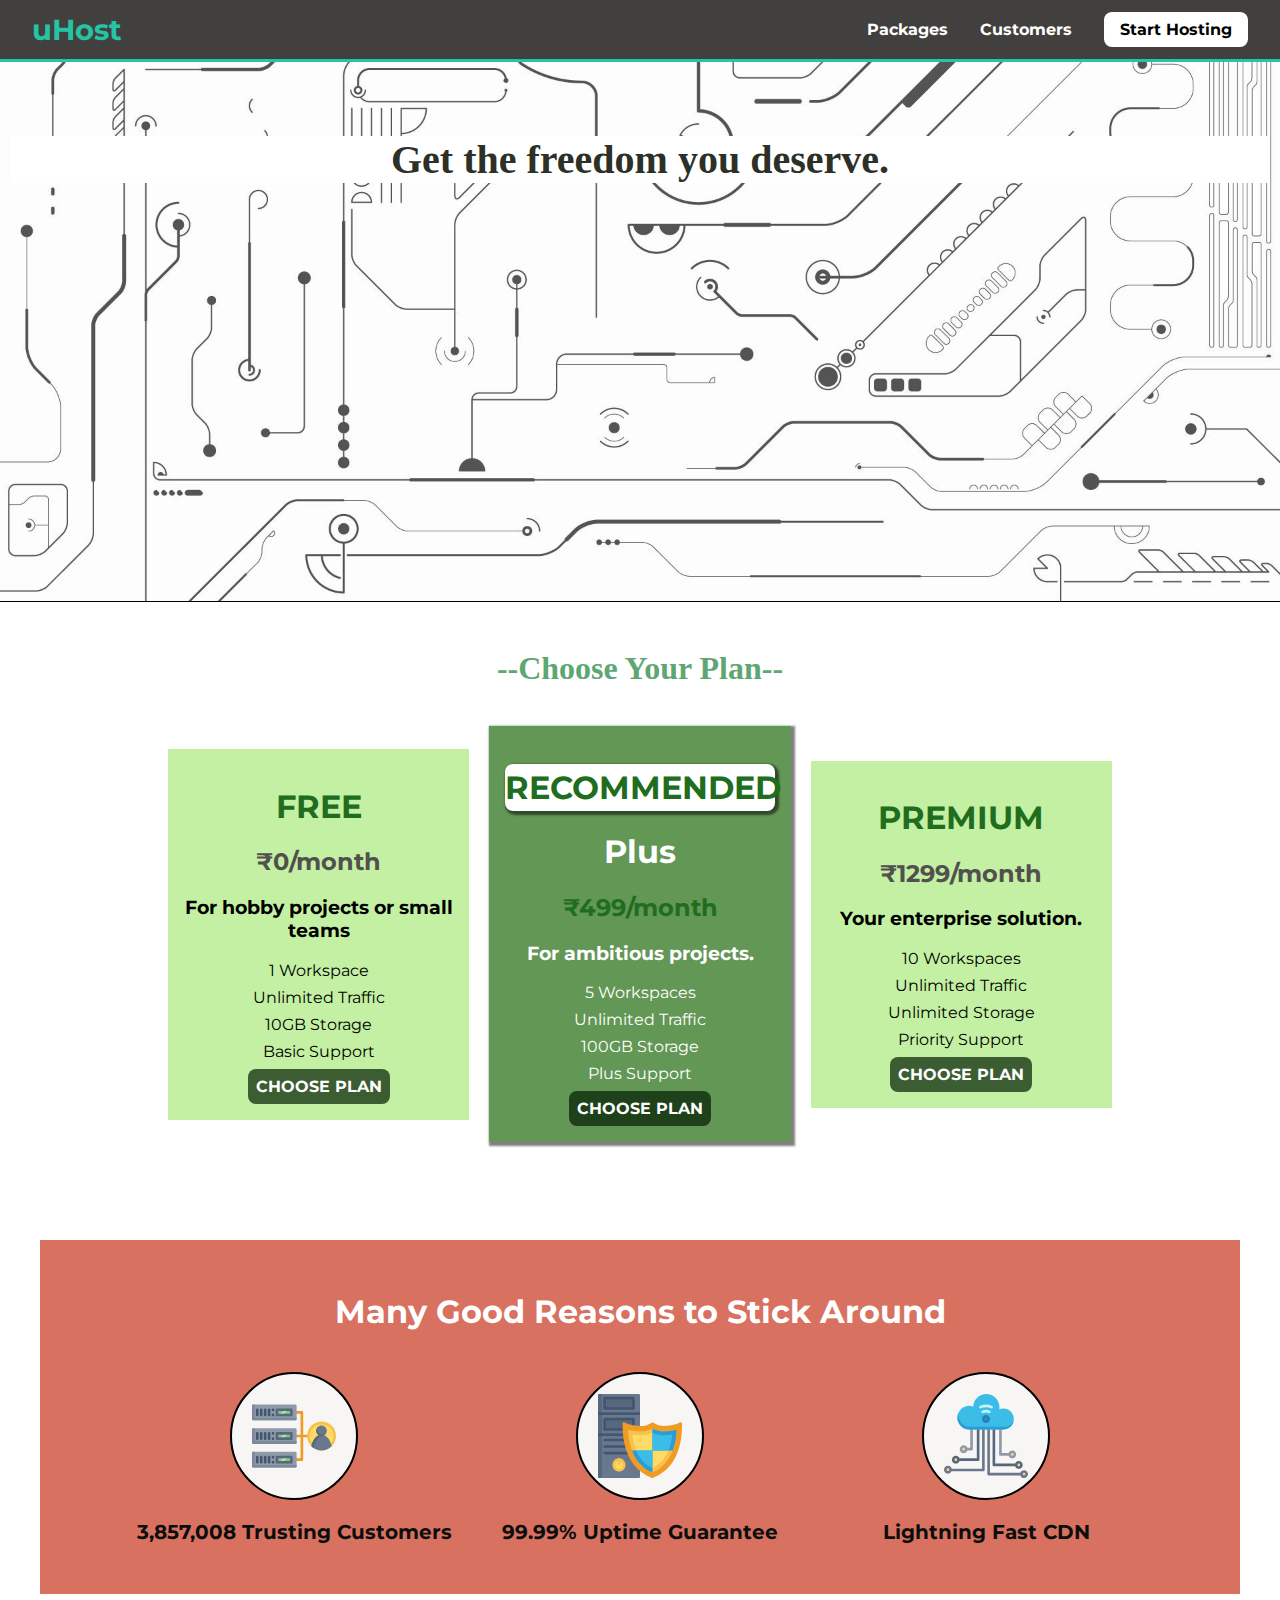
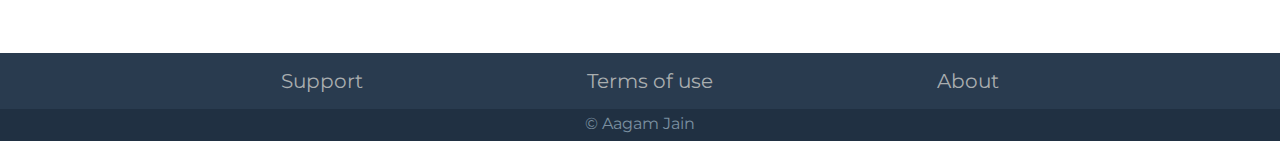
<file: index.html>
<!DOCTYPE html>
<html lang="en">

<head>
    <meta charset="UTF-8">
    <meta http-equiv="X-UA-Compatible" content="ie=edge">
    <meta name="viewport" content="width=device-width initial-scale=1.0" >
    <title>uHost</title>
    <link rel="shortcut icon" href="images/favicon.png">
    <link rel="stylesheet" href="main.css">
    <link rel="stylesheet" href="share.css">
</head>

<body>
    <div class="backdrop"></div>
    <div class="modal">
        <h1 class="modal_title">Do you want to continue?</h1>
        <div class="modal_actions">
            <a href="start-hosting/index.html" class="modal_action">Yes</a>
            <button class="modal_action" id="no">No</button>

        </div>
    </div>   
    <header class="main-header">
        <div >
            <a  href="index.html" class="main-header__brand">
                uHost
            </a>
        </div>
        <div class="toggle">
            <button class='toggle-button'>
                <span class="toggle-button__bar"></span>
                <span class="toggle-button__bar"></span>
                <span class="toggle-button__bar"></span>
            </button>
        </div>
        <nav class="main-nav">
            <ul class="main-nav__items">
                <li class="main-nav__item">
                    <a href="packages/index.html">Packages</a>
                </li>
                <li class="main-nav__item">
                    <a href="customers/index.html">Customers</a>
                </li>
                <li class="main-nav__item main-nav__item--cta">
                    <a href="start-hosting/index.html">Start Hosting</a>
                </li>
            </ul>
        </nav>
    </header>
    <div class="line"></div>
    <nav class="mobile-nav">
        <ul class="mobile-nav_items">
            <li class="mobile-nav_item">
                <a href="../packages/index.html">Packages</a>
            </li>
            <li class="mobile-nav_item">
                <a href="../customers/index.html">Customers</a>
            </li>
            <li class="mobile-nav_item mobile-nav_item--cta">
                <a href="start-hosting/index.html">Start Hosting</a>
            </li>
            <li class="mobile-nav_item">
                <a href="index.html">Home</a>
            </li>

        </ul>
    </nav>
    <main>
        <section class="img-container" >
            <div id="product-overview">
            <h1>Get the freedom you deserve.</h1>
            </div>
        </section>
        <section id="plans">
            <h1 class="section-title">--Choose Your Plan--</h1>
            <div id="plan-sec">
                <article class="plan">
                    <h1 class="plan-type">FREE</h1>
                    <h2 class="plan-price">₹0/month</h2>
                    <h3>For hobby projects or small teams</h3>
                    <ul class="list">
                        <li>1 Workspace</li>
                        <li>Unlimited Traffic</li>
                        <li>10GB Storage</li>
                        <li>Basic Support</li> 
                    </ul>
                    <div>
                        <button class="button">CHOOSE PLAN</button>
                    </div>
                </article>
                <article class="plan centre-plan">
                    <h1 class="recommended">RECOMMENDED</h1>
                    <h1 class>Plus</h1>
                    <h2>₹499/month</h2>
                    <h3>For ambitious projects.</h3>
                    <ul class="list">
                     <li>5 Workspaces</li>
                     <li>Unlimited Traffic</li>
                     <li>100GB Storage</li>
                     <li>Plus Support</li>
                    </ul>
                    <div>
                        <button class="button">CHOOSE PLAN</button>
                    </div>
                </article>
                <article class="plan" >
                    <h1 class="plan-type">PREMIUM</h1>
                    <h2 class="plan-price">₹1299/month</h2>
                    <h3>Your enterprise solution.</h3>
                    <ul class="list">
                        <li>10 Workspaces</li>
                        <li>Unlimited Traffic</li>
                        <li>Unlimited Storage</li>
                        <li>Priority Support</li>
                    </ul>
                    <div>
                        <button class="button">CHOOSE PLAN</button>
                    </div>
                </article>
            </div>
        </section>
        <section id="reason">
            <h1>Many Good Reasons to Stick Around</h1>
            <ul>
                <li>
                    <div>
                            <svg viewBox="0 0 512 512">
                                    <path style="fill:#F09B24;" d="M344,248h-32V112c0-4.418-3.582-8-8-8h-40c-4.418,0-8,3.582-8,8s3.582,8,8,8h32v128h-32  c-4.418,0-8,3.582-8,8s3.582,8,8,8h32v128h-32c-4.418,0-8,3.582-8,8s3.582,8,8,8h40c4.418,0,8-3.582,8-8V264h32c4.418,0,8-3.582,8-8  S348.418,248,344,248z"
                                    />
                                    <path style="fill:#8E9AA9;" d="M264,64H8c-4.418,0-8,3.582-8,8v80c0,4.418,3.582,8,8,8h256c4.418,0,8-3.582,8-8V72  C272,67.582,268.418,64,264,64z"
                                    />
                                    <path style="fill:#7C899B;" d="M24,144c-4.418,0-8-3.582-8-8V64H8c-4.418,0-8,3.582-8,8v80c0,4.418,3.582,8,8,8h256  c4.418,0,8-3.582,8-8v-8H24z"
                                    />
                                    <rect x="152" y="96" style="fill:#B8E3A8;" width="88" height="32" />
                                    <g>
                                        <polygon style="fill:#7EC97D;" points="152,96 152,128 166,128 198,96  " />
                                        <polygon style="fill:#7EC97D;" points="220,96 188,128 240,128 240,96  " />
                                    </g>
                                    <path style="fill:#56677E;" d="M240,136h-88c-4.418,0-8-3.582-8-8V96c0-4.418,3.582-8,8-8h88c4.418,0,8,3.582,8,8v32  C248,132.418,244.418,136,240,136z M160,120h72v-16h-72V120z"
                                    />
                                    <g>
                                        <path style="fill:#435670;" d="M32,136c-4.418,0-8-3.582-8-8V96c0-4.418,3.582-8,8-8s8,3.582,8,8v32C40,132.418,36.418,136,32,136z   "
                                        />
                                        <path style="fill:#435670;" d="M56,136c-4.418,0-8-3.582-8-8V96c0-4.418,3.582-8,8-8s8,3.582,8,8v32C64,132.418,60.418,136,56,136z   "
                                        />
                                        <path style="fill:#435670;" d="M80,136c-4.418,0-8-3.582-8-8V96c0-4.418,3.582-8,8-8s8,3.582,8,8v32C88,132.418,84.418,136,80,136z   "
                                        />
                                        <path style="fill:#435670;" d="M104,136c-4.418,0-8-3.582-8-8V96c0-4.418,3.582-8,8-8s8,3.582,8,8v32   C112,132.418,108.418,136,104,136z"
                                        />
                                        <path style="fill:#435670;" d="M128,105c-4.418,0-8-3.582-8-8v-1c0-4.418,3.582-8,8-8s8,3.582,8,8v1   C136,101.418,132.418,105,128,105z"
                                        />
                                        <path style="fill:#435670;" d="M128,136c-4.418,0-8-3.582-8-8v-1c0-4.418,3.582-8,8-8s8,3.582,8,8v1   C136,132.418,132.418,136,128,136z"
                                        />
                                    </g>
                                    <path style="fill:#8E9AA9;" d="M264,208H8c-4.418,0-8,3.582-8,8v80c0,4.418,3.582,8,8,8h256c4.418,0,8-3.582,8-8v-80  C272,211.582,268.418,208,264,208z"
                                    />
                                    <path style="fill:#7C899B;" d="M24,288c-4.418,0-8-3.582-8-8v-72H8c-4.418,0-8,3.582-8,8v80c0,4.418,3.582,8,8,8h256  c4.418,0,8-3.582,8-8v-8H24z"
                                    />
                                    <rect x="152" y="240" style="fill:#B8E3A8;" width="88" height="32" />
                                    <g>
                                        <polygon style="fill:#7EC97D;" points="152,240 152,272 166,272 198,240  " />
                                        <polygon style="fill:#7EC97D;" points="220,240 188,272 240,272 240,240  " />
                                    </g>
                                    <path style="fill:#56677E;" d="M240,280h-88c-4.418,0-8-3.582-8-8v-32c0-4.418,3.582-8,8-8h88c4.418,0,8,3.582,8,8v32  C248,276.418,244.418,280,240,280z M160,264h72v-16h-72V264z"
                                    />
                                    <g>
                                        <path style="fill:#435670;" d="M32,280c-4.418,0-8-3.582-8-8v-32c0-4.418,3.582-8,8-8s8,3.582,8,8v32C40,276.418,36.418,280,32,280   z"
                                        />
                                        <path style="fill:#435670;" d="M56,280c-4.418,0-8-3.582-8-8v-32c0-4.418,3.582-8,8-8s8,3.582,8,8v32C64,276.418,60.418,280,56,280   z"
                                        />
                                        <path style="fill:#435670;" d="M80,280c-4.418,0-8-3.582-8-8v-32c0-4.418,3.582-8,8-8s8,3.582,8,8v32C88,276.418,84.418,280,80,280   z"
                                        />
                                        <path style="fill:#435670;" d="M104,280c-4.418,0-8-3.582-8-8v-32c0-4.418,3.582-8,8-8s8,3.582,8,8v32   C112,276.418,108.418,280,104,280z"
                                        />
                                        <path style="fill:#435670;" d="M128,249c-4.418,0-8-3.582-8-8v-1c0-4.418,3.582-8,8-8s8,3.582,8,8v1   C136,245.418,132.418,249,128,249z"
                                        />
                                        <path style="fill:#435670;" d="M128,280c-4.418,0-8-3.582-8-8v-1c0-4.418,3.582-8,8-8s8,3.582,8,8v1   C136,276.418,132.418,280,128,280z"
                                        />
                                    </g>
                                    <path style="fill:#8E9AA9;" d="M264,352H8c-4.418,0-8,3.582-8,8v80c0,4.418,3.582,8,8,8h256c4.418,0,8-3.582,8-8v-80  C272,355.582,268.418,352,264,352z"
                                    />
                                    <path style="fill:#7C899B;" d="M24,432c-4.418,0-8-3.582-8-8v-72H8c-4.418,0-8,3.582-8,8v80c0,4.418,3.582,8,8,8h256  c4.418,0,8-3.582,8-8v-8H24z"
                                    />
                                    <rect x="152" y="384" style="fill:#B8E3A8;" width="88" height="32" />
                                    <g>
                                        <polygon style="fill:#7EC97D;" points="152,384 152,416 166,416 198,384  " />
                                        <polygon style="fill:#7EC97D;" points="220,384 188,416 240,416 240,384  " />
                                    </g>
                                    <path style="fill:#56677E;" d="M240,424h-88c-4.418,0-8-3.582-8-8v-32c0-4.418,3.582-8,8-8h88c4.418,0,8,3.582,8,8v32  C248,420.418,244.418,424,240,424z M160,408h72v-16h-72V408z"
                                    />
                                    <g>
                                        <path style="fill:#435670;" d="M32,424c-4.418,0-8-3.582-8-8v-32c0-4.418,3.582-8,8-8s8,3.582,8,8v32C40,420.418,36.418,424,32,424   z"
                                        />
                                        <path style="fill:#435670;" d="M56,424c-4.418,0-8-3.582-8-8v-32c0-4.418,3.582-8,8-8s8,3.582,8,8v32C64,420.418,60.418,424,56,424   z"
                                        />
                                        <path style="fill:#435670;" d="M80,424c-4.418,0-8-3.582-8-8v-32c0-4.418,3.582-8,8-8s8,3.582,8,8v32C88,420.418,84.418,424,80,424   z"
                                        />
                                        <path style="fill:#435670;" d="M104,424c-4.418,0-8-3.582-8-8v-32c0-4.418,3.582-8,8-8s8,3.582,8,8v32   C112,420.418,108.418,424,104,424z"
                                        />
                                        <path style="fill:#435670;" d="M128,393c-4.418,0-8-3.582-8-8v-1c0-4.418,3.582-8,8-8s8,3.582,8,8v1   C136,389.418,132.418,393,128,393z"
                                        />
                                        <path style="fill:#435670;" d="M128,424c-4.418,0-8-3.582-8-8v-1c0-4.418,3.582-8,8-8s8,3.582,8,8v1   C136,420.418,132.418,424,128,424z"
                                        />
                                    </g>
                                    <path style="fill:#F7C14D;" d="M424,168c-48.523,0-88,39.477-88,88s39.477,88,88,88s88-39.477,88-88S472.523,168,424,168z" />
                                    <path style="fill:#FFDB66;" d="M424,184c-39.701,0-72,32.299-72,72s32.299,72,72,72s72-32.299,72-72S463.701,184,424,184z" />
                                    <path style="fill:#69788D;" d="M484.893,314.16C476.393,274.588,451.922,248,424,248s-52.393,26.588-60.893,66.16  c-0.605,2.82,0.354,5.749,2.511,7.664C381.731,336.124,402.465,344,424,344s42.269-7.876,58.381-22.176  C484.539,319.909,485.498,316.98,484.893,314.16z"
                                    />
                                    <path style="fill:#56677E;" d="M434.053,249.171C430.768,248.403,427.411,248,424,248c-27.922,0-52.393,26.588-60.893,66.16  c-0.605,2.82,0.354,5.749,2.511,7.664c3.383,3.002,6.979,5.703,10.734,8.125C384.904,286.243,407.373,255.378,434.053,249.171z"
                                    />
                                    <path style="fill:#69788D;" d="M424,192c-17.645,0-32,14.355-32,32s14.355,32,32,32s32-14.355,32-32S441.645,192,424,192z" />
                                    <path style="fill:#56677E;" d="M432,248c-17.645,0-32-14.355-32-32c0-6.783,2.128-13.076,5.742-18.258  C397.444,203.53,392,213.138,392,224c0,17.645,14.355,32,32,32c10.862,0,20.471-5.444,26.258-13.742  C445.076,245.872,438.783,248,432,248z"
                                    />
        
                                </svg>
                    </div>
                    <p>3,857,008 Trusting Customers</p>
                </li>
                <li>
                    <div>
                            <svg viewBox="0 0 512 512">
                                    <path style="fill:#69788D;" d="M248,0H8C3.582,0,0,3.582,0,8v496c0,4.418,3.582,8,8,8h240c4.418,0,8-3.582,8-8V8  C256,3.582,252.418,0,248,0z"
                                    />
                                    <path style="fill:#56677E;" d="M24,504V8c0-4.418,3.582-8,8-8H8C3.582,0,0,3.582,0,8v496c0,4.418,3.582,8,8,8h24  C27.582,512,24,508.418,24,504z"
                                    />
                                    <g>
                                        <rect x="0" y="112" style="fill:#435670;" width="256" height="16" />
                                        <rect x="0" y="240" style="fill:#435670;" width="256" height="16" />
                                    </g>
                                    <path style="fill:#F7C14D;" d="M128,392c-22.056,0-40,17.944-40,40s17.944,40,40,40s40-17.944,40-40S150.056,392,128,392z" />
                                    <path style="fill:#FFDB66;" d="M128,408c-13.233,0-24,10.767-24,24s10.767,24,24,24s24-10.767,24-24S141.233,408,128,408z" />
                                    <path style="fill:#F7C14D;" d="M128,392c-2.739,0-5.414,0.278-8,0.805V424c0,4.418,3.582,8,8,8c4.418,0,8-3.582,8-8v-31.195  C133.414,392.278,130.739,392,128,392z"
                                    />
                                    <g>
                                        <path style="fill:#435670;" d="M216,288H40c-4.418,0-8-3.582-8-8s3.582-8,8-8h176c4.418,0,8,3.582,8,8S220.418,288,216,288z"
                                        />
                                        <path style="fill:#435670;" d="M216,328H40c-4.418,0-8-3.582-8-8s3.582-8,8-8h176c4.418,0,8,3.582,8,8S220.418,328,216,328z"
                                        />
                                        <path style="fill:#435670;" d="M216,368H40c-4.418,0-8-3.582-8-8s3.582-8,8-8h176c4.418,0,8,3.582,8,8S220.418,368,216,368z"
                                        />
                                        <path style="fill:#435670;" d="M216,16H40c-4.418,0-8,3.582-8,8v64c0,4.418,3.582,8,8,8h176c4.418,0,8-3.582,8-8V24   C224,19.582,220.418,16,216,16z"
                                        />
                                    </g>
                                    <rect x="48" y="32" style="fill:#56677E;" width="160" height="48" />
                                    <path style="fill:#435670;" d="M216,144H40c-4.418,0-8,3.582-8,8v64c0,4.418,3.582,8,8,8h176c4.418,0,8-3.582,8-8v-64  C224,147.582,220.418,144,216,144z"
                                    />
                                    <rect x="48" y="160" style="fill:#56677E;" width="160" height="48" />
                                    <path style="fill:#F09B24;" d="M511.747,180.237c-0.194-6.537-8.107-10.107-13.135-5.894c-5.6,4.693-42.904,21.282-98.514,21.282  c-33.45,0-64.625-20.999-64.929-21.206c-2.9-1.991-6.764-1.85-9.512,0.346c-2.677,2.135-27.201,20.86-63.793,20.86  c-55.607,0-92.914-16.589-98.515-21.282c-5.028-4.211-12.941-0.645-13.135,5.894c-1.634,54.834,4.655,105.941,18.693,151.903  c12.096,39.604,29.759,74.047,52.497,102.373c27.538,34.304,62.743,59.882,104.66,76.045c3.069,1.918,6.757,1.921,9.83,0  c41.917-16.163,77.122-41.741,104.66-76.045c22.738-28.326,40.401-62.77,52.497-102.373  C507.092,286.179,513.381,235.071,511.747,180.237z"
                                    />
                                    <path style="fill:#F7C14D;" d="M476.21,221.226c-1.953-1.631-4.568-2.235-7.036-1.628c-21.686,5.327-44.926,8.028-69.075,8.028  c-25.926,0-49.633-8.975-64.955-16.504c-2.307-1.134-5.016-1.091-7.284,0.116c-14.059,7.477-36.919,16.388-65.994,16.388  c-24.153,0-47.394-2.701-69.075-8.028c-5.155-1.268-10.221,2.966-9.894,8.261c2.077,33.693,7.668,65.635,16.616,94.935  c22.774,74.565,66.139,126.334,128.888,153.868c2.032,0.891,4.397,0.891,6.43,0c61.777-27.107,104.716-78.876,127.62-153.868  c8.948-29.3,14.539-61.241,16.616-94.935C479.224,225.319,478.163,222.856,476.21,221.226z"
                                    />
                                    <path style="fill:#FFDB66;" d="M331.609,451.727c-52.604-25.289-89.304-70.987-109.144-135.944  c-6.532-21.39-11.162-44.336-13.82-68.447c17.133,2.852,34.952,4.291,53.22,4.291c29.394,0,53.376-7.793,69.978-15.561  c17.44,7.736,41.656,15.561,68.256,15.561c18.267,0,36.085-1.439,53.219-4.291c-2.659,24.112-7.288,47.06-13.82,68.448  C419.545,381.108,383.27,426.805,331.609,451.727z"
                                    />
                                    <g>
                                        <path style="fill:#2C9DD4;" d="M479.066,227.858c0.157-2.539-0.903-5.002-2.856-6.633s-4.568-2.235-7.036-1.628   c-21.686,5.327-44.926,8.028-69.075,8.028c-25.926,0-49.633-8.975-64.955-16.504c-1.057-0.52-2.2-0.78-3.345-0.806l-0.072,133.351   h123.601c2.556-6.746,4.933-13.702,7.123-20.874C471.398,293.493,476.989,261.552,479.066,227.858z"
                                        />
                                        <path style="fill:#2C9DD4;" d="M206.658,343.667c24.153,63.42,65.028,108.108,121.743,132.995c1.031,0.452,2.147,0.673,3.263,0.666   l0.063-133.661H206.658z"
                                        />
                                    </g>
                                    <g>
                                        <path style="fill:#3CBDE8;" d="M439.497,315.783c6.532-21.389,11.161-44.336,13.82-68.448c-17.134,2.852-34.952,4.291-53.219,4.291   c-26.6,0-50.815-7.824-68.256-15.561l-0.116,107.601h97.758C433.179,334.807,436.524,325.518,439.497,315.783z"
                                        />
                                        <path style="fill:#3CBDE8;" d="M232.523,343.667c21.144,50.298,54.363,86.56,99.087,108.06l0.117-108.06H232.523z" />
                                    </g>
                                </svg>  
                    </div>
                    <p>99.99% Uptime Guarantee</p>
                </li>
                <li>
                    <div>
                            <svg viewBox="0 0 512 512">
                                    <path style="fill:#8E9AA9;" d="M168,200c-4.418,0-8,3.582-8,8v120h-17.376c-3.302-9.311-12.194-16-22.624-16  c-13.234,0-24,10.767-24,24s10.766,24,24,24c10.429,0,19.321-6.689,22.624-16H168c4.418,0,8-3.582,8-8V208  C176,203.582,172.418,200,168,200z"
                                    />
                                    <path style="fill:#FFDB66;" d="M120,328c-4.411,0-8,3.589-8,8s3.589,8,8,8s8-3.589,8-8S124.411,328,120,328z" />
                                    <path style="fill:#56677E;" d="M208,200c-4.418,0-8,3.582-8,8v184H94.624C91.322,382.689,82.43,376,72,376  c-13.234,0-24,10.767-24,24s10.766,24,24,24c10.429,0,19.321-6.689,22.624-16H208c4.418,0,8-3.582,8-8V208  C216,203.582,212.418,200,208,200z"
                                    />
                                    <path style="fill:#FFDB66;" d="M72,392c-4.411,0-8,3.589-8,8s3.589,8,8,8s8-3.589,8-8S76.411,392,72,392z" />
                                    <path style="fill:#69788D;" d="M240,208c-4.418,0-8,3.582-8,8v239H47.24c-2.671-10.34-12.078-18-23.24-18c-13.234,0-24,10.767-24,24  s10.766,24,24,24c9.666,0,18.009-5.747,21.809-14H240c4.418,0,8-3.582,8-8V216C248,211.582,244.418,208,240,208z"
                                    />
                                    <path style="fill:#FFDB66;" d="M24,453c-4.411,0-8,3.589-8,8s3.589,8,8,8s8-3.589,8-8S28.411,453,24,453z" />
                                    <path style="fill:#69788D;" d="M488,464c-10.429,0-19.321,6.689-22.624,16H280V208c0-4.418-3.582-8-8-8s-8,3.582-8,8v280  c0,4.418,3.582,8,8,8h193.376c3.302,9.311,12.194,16,22.624,16c13.234,0,24-10.767,24-24S501.234,464,488,464z"
                                    />
                                    <path style="fill:#FFDB66;" d="M488,480c-4.411,0-8,3.589-8,8s3.589,8,8,8s8-3.589,8-8S492.411,480,488,480z" />
                                    <path style="fill:#56677E;" d="M456,408c-10.429,0-19.321,6.689-22.624,16H312V208c0-4.418-3.582-8-8-8s-8,3.582-8,8v224  c0,4.418,3.582,8,8,8h129.376c3.302,9.311,12.194,16,22.624,16c13.234,0,24-10.767,24-24S469.234,408,456,408z"
                                    />
                                    <path style="fill:#FFDB66;" d="M456,424c-4.411,0-8,3.589-8,8s3.589,8,8,8s8-3.589,8-8S460.411,424,456,424z" />
                                    <path style="fill:#8E9AA9;" d="M416,344c-10.429,0-19.321,6.689-22.624,16H352V208c0-4.418-3.582-8-8-8s-8,3.582-8,8v160  c0,4.418,3.582,8,8,8h49.376c3.302,9.311,12.194,16,22.624,16c13.234,0,24-10.767,24-24S429.234,344,416,344z"
                                    />
                                    <path style="fill:#FFDB66;" d="M416,360c-4.411,0-8,3.589-8,8s3.589,8,8,8s8-3.589,8-8S420.411,360,416,360z" />
                                    <path style="fill:#3CBDE8;" d="M362,88c-8.741,0-17.231,1.751-25.06,5.085C337.646,88.797,338,84.43,338,80  c0-44.112-35.888-80-80-80c-42.823,0-77.895,33.816-79.909,76.149C170.393,73.415,162.244,72,154,72c-39.701,0-72,32.299-72,72  s32.299,72,72,72h208c35.29,0,64-28.71,64-64S397.29,88,362,88z"
                                    />
                                    <path style="fill:#2C9DD4;" d="M368,200H160c-39.701,0-72-32.299-72-72c0-5.863,0.721-11.559,2.05-17.019  C84.918,120.88,82,132.102,82,144c0,39.701,32.299,72,72,72h208c30.389,0,55.88-21.296,62.379-49.743  C413.565,186.327,392.352,200,368,200z"
                                    />
                                    <path style="fill:#2A7DB5;" d="M256,128c-13.234,0-24,10.767-24,24s10.766,24,24,24c13.233,0,24-10.767,24-24S269.233,128,256,128z"
                                    />
                                    <path style="fill:#2C9DD4;" d="M256,144c-4.411,0-8,3.589-8,8s3.589,8,8,8c4.411,0,8-3.589,8-8S260.411,144,256,144z" />
                                    <g>
                                        <path style="fill:#C5F1FA;" d="M221.755,87.695c-2.994,0-5.864-1.688-7.233-4.572c-1.894-3.991-0.194-8.763,3.798-10.657   C230.157,66.849,242.834,64,256,64c13.166,0,25.844,2.849,37.68,8.466c3.992,1.895,5.692,6.666,3.798,10.657   s-6.666,5.692-10.657,3.798C277.144,82.328,266.774,80,256,80c-10.774,0-21.144,2.328-30.821,6.921   C224.072,87.446,222.904,87.695,221.755,87.695z"
                                        />
                                        <path style="fill:#C5F1FA;" d="M276.545,116.618c-1.148,0-2.316-0.249-3.424-0.774C267.745,113.293,261.985,112,256,112   c-5.985,0-11.745,1.293-17.121,3.844c-3.991,1.895-8.763,0.192-10.657-3.798c-1.894-3.992-0.193-8.764,3.798-10.657   C239.557,97.813,247.625,96,256,96c8.376,0,16.444,1.813,23.98,5.389c3.991,1.894,5.692,6.665,3.798,10.657   C282.41,114.93,279.539,116.618,276.545,116.618z"
                                        />
                                    </g>
        
                                </svg>  

                    </div>
                    <p>Lightning Fast CDN</p>
                </li>
            </ul>
        </section> 
        </main>
       <footer >
           <div class="footer">
               <ul class="footer_list">
                   <li><a href="#">Support</a></li>
                   <li><a href="#">Terms of use</a></li>
                   <li><a href="#">About</a></li>
               </ul>
            </div>
            <div class="copyright">© Aagam Jain</div>
       </footer>
        <script src="share.js"></script>
</body>
</html>
</file>
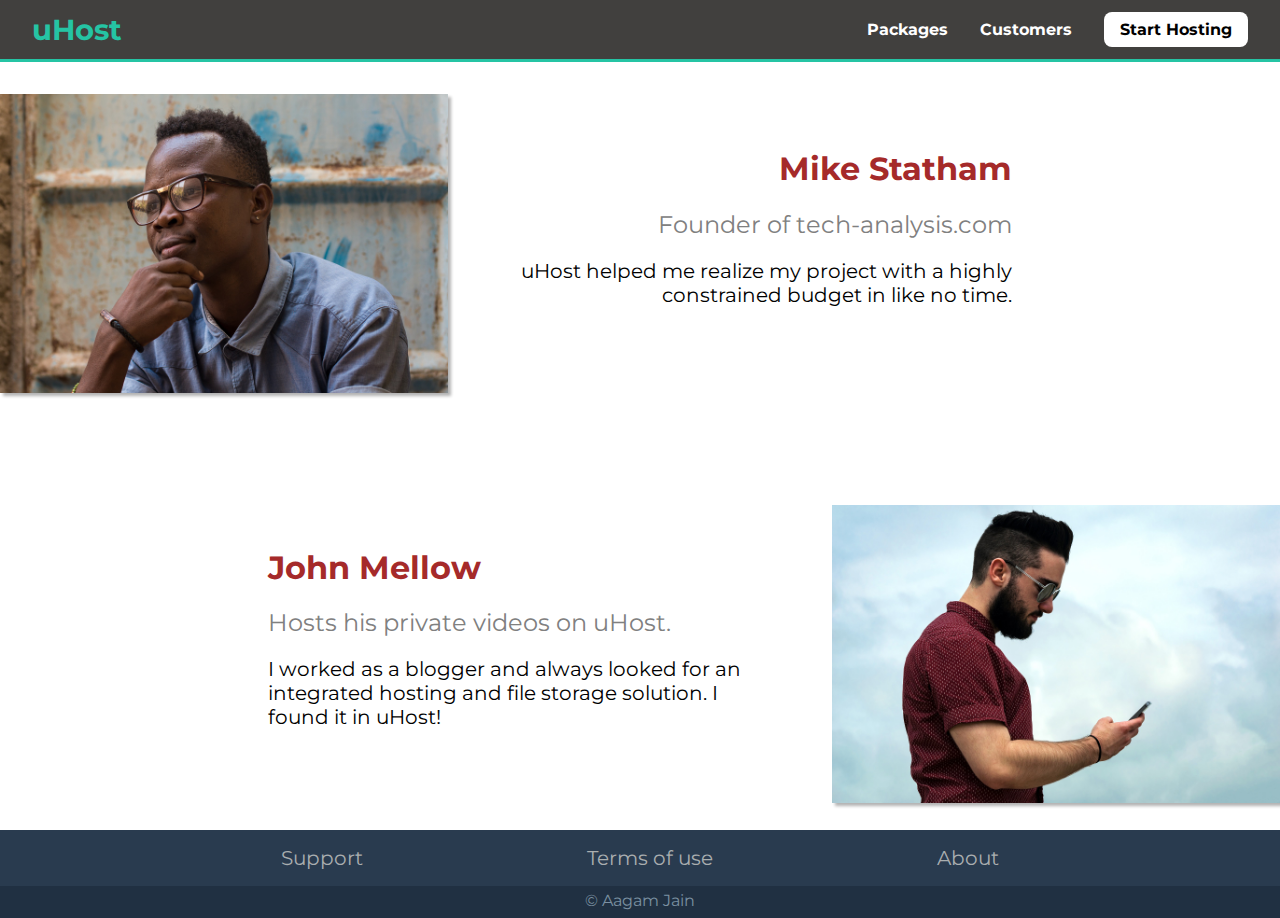
<file: customers/index.html>
<!DOCTYPE html>
<html lang="en">

<head>
    <meta charset="UTF-8">
    <meta http-equiv="X-UA-Compatible" content="ie=edge">
    <meta name="viewport" content="width=device-width initial-scale=1.0" >
    <title>uHost</title>
    <link rel="shortcut icon" href="../images/favicon.png">
    <link rel="stylesheet" href="../share.css">
    <link rel="stylesheet" href="customers.css">
</head>

<body>
    <div class="backdrop"></div>
    <header class="main-header">
        <div >
            <a  href="../index.html" class="main-header__brand">
                uHost
            </a>
        </div>
        <div class="toggle">
            <button class='toggle-button'>
                <span class="toggle-button__bar"></span>
                <span class="toggle-button__bar"></span>
                <span class="toggle-button__bar"></span>
            </button>
        </div>
        <nav class="main-nav">
            <ul class="main-nav__items">
                <li class="main-nav__item">
                    <a href="../packages/index.html">Packages</a>
                </li>
                <li class="main-nav__item">
                    <a href="index.html">Customers</a>
                </li>
                <li class="main-nav__item main-nav__item--cta">
                    <a href="../start-hosting/index.html">Start Hosting</a>
                </li>
            </ul>
        </nav>
    </header>
     <div class="line"></div> 
    <nav class="mobile-nav">
        <ul class="mobile-nav_items">
            <li class="mobile-nav_item">
                <a href="../packages/index.html">Packages</a>
            </li>
            <li class="mobile-nav_item">
                <a href="index.html">Customers</a>
            </li>
            <li class="mobile-nav_item mobile-nav_item--cta">
                <a href="../start-hosting/index.html">Start Hosting</a>
            </li>
            <li class="mobile-nav_item">
                <a href="../index.html">Home</a>
            </li>


        </ul>
    </nav>
   

    <main>
        <div>
            <div class="testimonial" id="customer-1">
                <div class="testimonial__image-container testimonial__image-container__1 ">
                    <img src="../images/customer-1.jpg" alt="Mike Statham - Customer" class="testimonial__image">
                </div>
                <div class="testimonial__info testimonial__info__1">
                    <h1 class="testimonial__name">Mike Statham</h1>
                    <h2 class="testimonial__subtitle">Founder of
                        <a href="tech-analysis.com">tech-analysis.com</a>
                    </h2>
                    <p class="testimonial__text">uHost helped me realize my project with a highly constrained budget in like no time.</p>
                </div>
            </div>
            <div class="testimonial" id="customer-2">

                <div class="testimonial__info testimonial__info__2">
                    <h1 class="testimonial__name">John Mellow</h1>
                    <h2 class="testimonial__subtitle">Hosts his private videos on uHost.
                    </h2>
                    <p class="testimonial__text">I worked as a blogger and always looked for an integrated hosting and file storage solution. I found
                        it in uHost!
                    </p>
                </div>
                <div class="testimonial__image-container testimonial__image-container__2 last">
                    <img src="../images/customer-2.jpg" alt="John Mellow - Customer" class="testimonial__image" class="last">
                </div>
            </div>
        </div>
    </main>
    <footer >
        <div class="footer">
            <ul class="footer_list">
                <li><a href="#">Support</a></li>
                <li><a href="#">Terms of use</a></li>
                <li><a href="#">About</a></li>
            </ul>
         </div>
         <div class="copyright">© Aagam Jain</div>
    </footer>
        <script src="../share.js"></script>
</body>
</html>
</file>
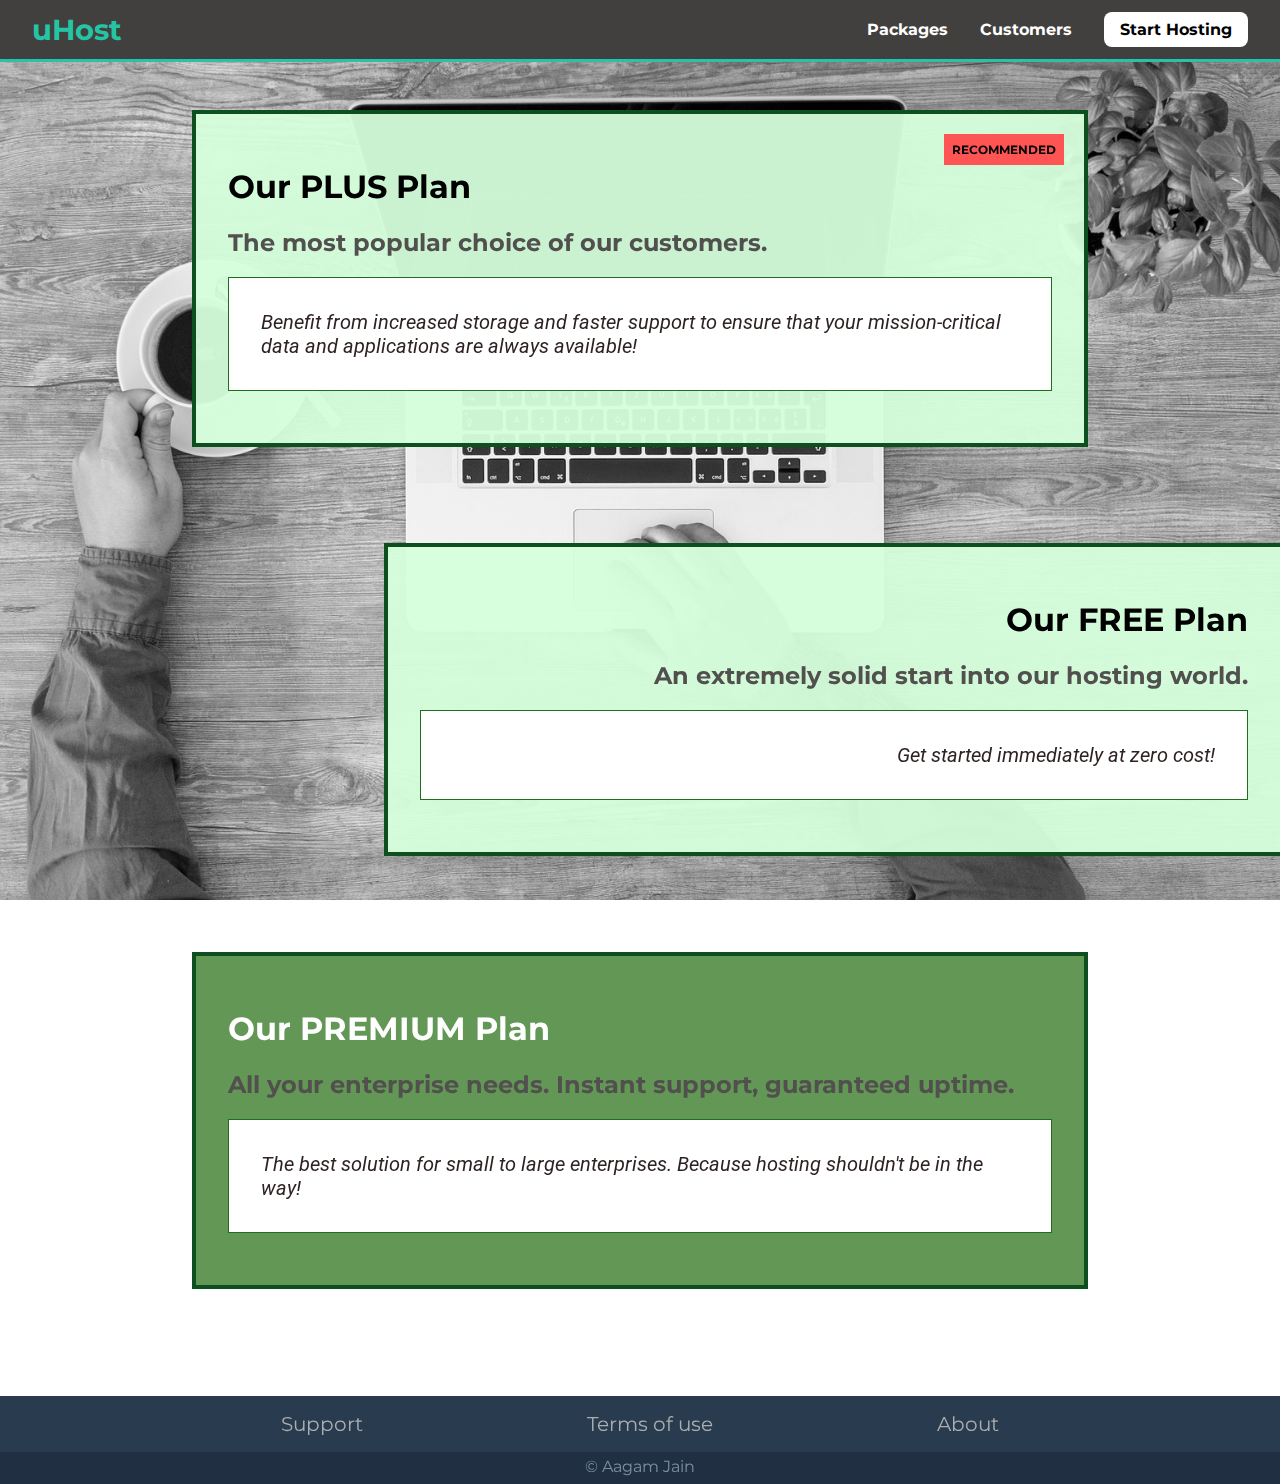
<file: packages/index.html>
<!DOCTYPE html>
<html lang="en">

<head>
    <meta charset="UTF-8">
    <meta http-equiv="X-UA-Compatible" content="ie=edge">
    <meta name="viewport" content="width=device-width initial-scale=1.0" >
    <title>uHost</title>
    <link rel="shortcut icon" href="../images/favicon.png">
    <link rel="stylesheet" href="../share.css">
    <link rel="stylesheet" href="package.css">
</head>

<body>
    <div class="backdrop"></div>
    <header class="main-header">
        <div >
            <a  href="../index.html" class="main-header__brand">
                uHost
            </a>
        </div>
        <div class="toggle">
            <button class='toggle-button'>
                <span class="toggle-button__bar"></span>
                <span class="toggle-button__bar"></span>
                <span class="toggle-button__bar"></span>
            </button>
        </div>
        <nav class="main-nav">
            <ul class="main-nav__items">
                <li class="main-nav__item">
                    <a href="index.html">Packages</a>
                </li>
                <li class="main-nav__item">
                    <a href="../customers/index.html">Customers</a>
                </li>
                <li class="main-nav__item main-nav__item--cta">
                    <a href="../start-hosting/index.html">Start Hosting</a>
                </li>
            </ul>
        </nav>
    </header>
    <nav class="mobile-nav">
        <ul class="mobile-nav_items">
            <li class="mobile-nav_item">
                <a href="index.html">Packages</a>
            </li>
            <li class="mobile-nav_item">
                <a href="../customers/index.html">Customers</a>
            </li>
            <li class="mobile-nav_item mobile-nav_item--cta">
                <a href="../start-hosting/index.html">Start Hosting</a>
            </li>
            <li class="mobile-nav_item">
                <a href="../index.html">Home</a>
            </li>


        </ul>
    </nav>
     <div class="line"></div>
    <main>
        <div class="background"></div>
        <section class="section-1" id="plus">
            <a href="#">
                <h1>Our PLUS Plan</h1>
                <h1 class="badge">RECOMMENDED</h1>
                <h2>The most popular choice of our customers.</h2>
                <p class="content">Benefit from increased storage and faster support to ensure that your mission-critical data and applications
                    are always available!</p>
            </a>
        </section>
        <section class="section-1" id="free">
            <a href="#">
                <h1>Our FREE Plan</h1>
                <h2>An extremely solid start into our hosting world.</h2>
                <p class="content">Get started immediately at zero cost!</p>
            </a>
        </section>
        <div class="clear"></div>
        <section class="section-3" id="last">
            <a href="#">
                <h1>Our PREMIUM Plan</h1>
                <h2>All your enterprise needs. Instant support, guaranteed uptime. </h2>
                <p class="content">The best solution for small to large enterprises. Because hosting shouldn't be in the way!</p>
            </a>
        </section>
    </main>
    
    <footer >
        <div class="footer">
            <ul class="footer_list">
                <li><a href="#">Support</a></li>
                <li><a href="#">Terms of use</a></li>
                <li><a href="#">About</a></li>
            </ul>
         </div>
         <div class="copyright">© Aagam Jain</div>
    </footer>
        <script src="../share.js"></script>
</body>
</html>
</file>
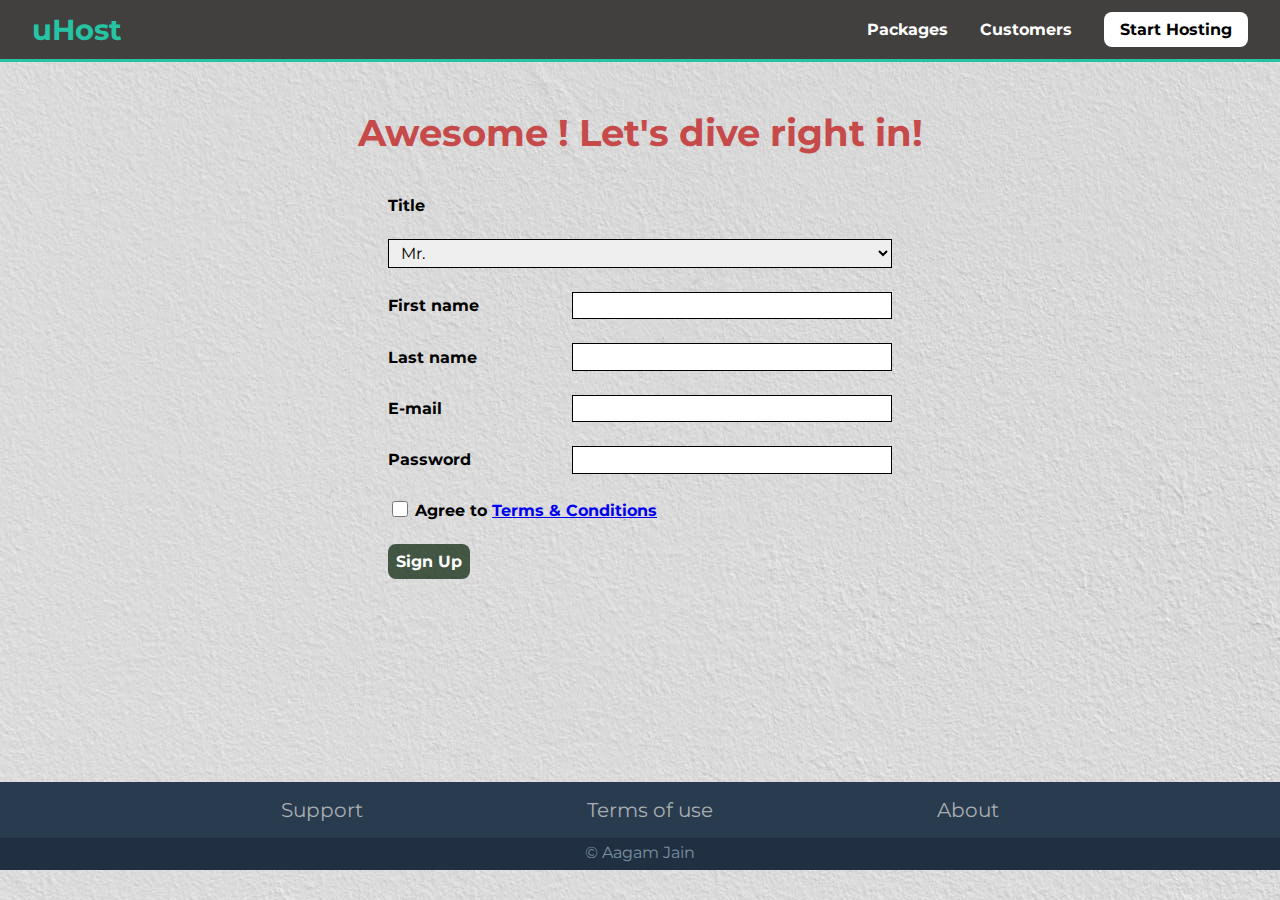
<file: start-hosting/index.html>
<!DOCTYPE html>
<html lang="en">

<head>
    <meta charset="UTF-8">
    <meta http-equiv="X-UA-Compatible" content="ie=edge">
    <meta name="viewport" content="width=device-width initial-scale=1.0" >
    <title>uHost</title>
    <link rel="shortcut icon" href="../images/favicon.png">
    <link href="https://fonts.googleapis.com/css?family=Anton" rel="stylesheet">
    <link href="https://fonts.googleapis.com/css?family=Montserrat:400,700" rel="stylesheet">
    <link href="https://fonts.googleapis.com/css?family=Righteous&display=swap" rel="stylesheet">
    
    <link rel="stylesheet" href="../main.css">
    <link rel="stylesheet" href="../share.css">
    <link rel="stylesheet" href="start-hosting.css">
</head>

<body>
    <div class="backdrop"></div>
    <div class="modal">
        <h1 class="modal_title">Do you want to continue?</h1>
        <div class="modal_actions">
            <a href="start-hosting/index.html" class="modal_action">Yes</a>
            <button class="modal_action" id="no">No</button>

        </div>
    </div>   
    <header class="main-header">
        <div >
            <a  href="../index.html" class="main-header__brand">
                uHost
            </a>
        </div>
        <div class="toggle">
            <button class='toggle-button'>
                <span class="toggle-button__bar"></span>
                <span class="toggle-button__bar"></span>
                <span class="toggle-button__bar"></span>
            </button>
        </div>
        <nav class="main-nav">
            <ul class="main-nav__items">
                <li class="main-nav__item">
                    <a href="../packages/index.html">Packages</a>
                </li>
                <li class="main-nav__item">
                    <a href="../customers/index.html">Customers</a>
                </li>
                <li class="main-nav__item main-nav__item--cta">
                    <a href="index.html">Start Hosting</a>
                </li>
            </ul>
        </nav>
    </header>
    <div class="line"></div>
    <nav class="mobile-nav">
        <ul class="mobile-nav_items">
            <li class="mobile-nav_item">
                <a href="../packages/index.html">Packages</a>
            </li>
            <li class="mobile-nav_item">
                <a href="../customers/index.html">Customers</a>
            </li>
            <li class="mobile-nav_item mobile-nav_item--cta">
                <a href="index.html">Start Hosting</a>
            </li>
            <li class="mobile-nav_item">
                <a href="../index.html">Home</a>
            </li>


        </ul>
    </nav>
    <main>
        <h1 class="signup-title">Awesome ! Let's dive right in!</h1>
        <form action="index.html" class="signup-form">
            <label for="title">Title</label>
            <select id="title">
                <option value="mr">Mr.</option>
                <option value="ms">Ms.</option>
            </select>
           <label for="first-name">First name</label>
           <input type="text" id="first-name">
            <label for="last-name">Last name</label>
            <input type="text" id="last-name">
            <label for="email">E-mail</label>
            <input type="email" id="email">
            <label for="password">Password</label>
            <input type="password" id="password">
            <div class="conditions">
                <input type="checkbox" id="agree-terms"> 
            <label for="agree-terms">Agree to
                <a href="#">Terms &amp; Conditions</a>
            </label>
            </div>
            <button type="submit" class="button" id="button-green">Sign Up</button>
        </form>
       
    </main>
    <footer >
        <div class="footer">
            <ul class="footer_list">
                <li><a href="#">Support</a></li>
                <li><a href="#">Terms of use</a></li>
                <li><a href="#">About</a></li>
            </ul>
         </div>
         <div class="copyright">© Aagam Jain</div>
    </footer>
    <script src="../share.js"></script>
</body>
</html>
</file>
<file: main.css>
* {
    box-sizing: border-box;
}

body {
    font-family: 'Montserrat', sans-serif;
    margin: 3.6875rem 0rem 0rem 0rem;
}
.modal{
    position: fixed;
    display: none;
    z-index: 200;
    top: 20%;
    right: 0;
    left: 0;
    width: 100vw;
    background:white;
    padding: 1rem;
    border: 1px solid rgb(22, 20, 20);
    box-shadow: 1px 1px rgba(0,0,0,0.5) ;
    /* min-width: 12.5rem;
    min-height: 7.8rem; */
}
@media(min-width:40rem)
{
    .modal{
         left:30%; 
         width: 35%;
    }
}
.modal_title{
    text-align: center;
    margin: 0 0 1rem 0;
    color: rgb(41, 37, 48);
}
.modal_actions{
    text-align: center;
}
.modal_action{
    border: 1px solid #0e4f1f;
    /* border-radius: 2rem; */
    background: #f6faf7;
    text-decoration: none;
    color: rgb(24, 22, 22);
    font: inherit;
    padding: 0.5rem 1rem;
    cursor: pointer;
    margin:0rem 0.5rem;
    font-weight: bold;
    border-radius: 0.5rem;

}
.modal_action:hover,
.modal_action:active{
    background: #b0c4b6;
    border-color: #2ddf5c;
}
#no{
    background: rgb(248, 245, 245);
    border-color:rgb(134, 22, 22);

}
#no:hover,
#no:active{
    background: #b18187;
    border-color:#ff5454 ;
}

#product-overview {
    background: url("images/cover4.jpg");
    background-origin: border-box;
    background-size: cover;
    background-clip: border-box;
    background-repeat: no-repeat;
    background-position: bottom  right ;
    width: 100vw;
    height: 33vh;
    padding: 0.625rem;
    position: relative;
    border-bottom: 1.2px black solid;
}
/* #product-overview {
    background: linear-gradient(to top, rgba(80, 68, 18, 0.6) 10%, transparent),
      url("images/freedom.jpg") left 10% bottom 70%/cover no-repeat border-box,
      #ff1b68;
    /* background-image: url("freedom.jpg");
      background-size: cover;
      background-position: left 10% bottom 20%; */
    /* background-repeat: no-repeat;
      background-origin: border-box;
      background-clip: border-box; */
    /* background-image: linear-gradient(180deg, red 70%, blue 60%, rgba(0,0,0,0.5)); */
    /* background-image: radial-gradient(ellipse farthest-corner at 20% 50%, red, blue 70%, green); */
    /* width: 100vw;
    height: 33vh;
    margin-top: 2.75rem;
    /* border: 5px dashed red; */
    /* position: relative;
  }
    */

.section-title {
    color: #5fa772;
    text-align: center;
    font-family:cursive;
}
@media(min-width:40rem){
    .section-title{
        font-size: 2rem;
        margin-top: 3rem
    }
}

#product-overview h1 {
    font-family: cursive;
    margin-top: 4rem;
    font-size:1.6rem;
    color:rgb(44, 48, 39);
    text-align: center;
    background-color: white;
    /* padding: 2rem 4rem; */
}
/* #product-overview h1 {
    color: white;
    font-family: "Anton", sans-serif;
    position: absolute;
    bottom: 5%;
    left: 3%;
    font-size: 1.6rem;
  } */
@media(min-width:40rem){
    #product-overview h1{
        font-size: 2.5rem;
        /* margin:7rem auto; */
    }
    #product-overview{
        height: 60vh;
    }
}
.plan{
    background: #c3f0a3;
    text-align: center;
    padding: 1rem;
    margin: 1rem 0;
    width: 100%;
}

.centre-plan{
    color: white;
    background-color: rgb(98, 151, 85);
   
}
.recommended{
    background: white;
    color:rgb(32, 109, 32);
    border-radius: 0.5rem;
    padding: 0.25rem 0rem;
    box-shadow:  2px 2px 2px 2px rgba(0,0,0,0.5);
}
.list{
    list-style: none;
    margin: 0;
    padding: 0;
    }
.list li{
    margin:0.5rem 0rem;
}
.plan-type{
    color: rgb(32, 109, 32);
}
.plan-price{
    color:rgb(82, 79, 79)
}
.centre-plan h2{
    color: rgb(32, 109, 32);
}
@media(min-width:40rem){
    .plan{
        display: inline-block;
        width: 30%;
        vertical-align: middle;
        margin: 0.5rem;
    }
    #plan-sec{
    width: 80%;
    text-align: center; 
    margin: auto;
    padding: 0.625rem;
    min-width: 43rem;
        }
        .centre-plan{
             box-shadow: 2px 2px 2px 2px rgba(0,0,0,0.5);
        }
    }

.button{
    font: inherit;
    color: white;
    background: rgba(2, 27, 2, 0.699) ;
    padding: 8px;
    border: 6px;
    border-radius: 8px;
    font-weight: bold;
    cursor: pointer;

}
.button:hover,
.button:active{
    color: rgb(32, 109, 32) ;
    background: white;
}
.button:focus{
    outline:none;
}



/* h1 {
    font-family: sans-serif;
} */

.main-header {
    width: 100%;
    background: rgb(65, 64, 62);
    padding: 16px 16px;
}
.line{
    background-color: #25c4a4;
    height: 3px;
    width: 100vw;
}

.main-header > div {
    display: inline-block;
    vertical-align: middle;
}

.main-header__brand {
    color: #25c4a4;
    text-decoration: none;
    font-weight: bolder;
    font-size: 22px;


}

/* .main-nav {
    display: inline-block;
    text-align: right;
    width: calc(100% - 74px);
    vertical-align: middle;
    }

.main-nav__items {
    margin: 0;
    padding: 0;
    list-style: none;
}

.main-nav__item {
    display: inline-block;
    margin: 0 16px;
}

.main-nav__item a {
    text-decoration: none;
    color: white;
    font-weight: bold;
    padding: 3px 0;
}

.main-nav__item a:hover,
.main-nav__item a:active {
    color: white;
    border-bottom: 2px solid white;
}

.main-nav__item--cta a {
    color:black;
    background: white;
    padding: 8px 16px;
    border-radius: 8px;

}

.main-nav__item--cta a:hover,
.main-nav__item--cta a:active {
    color:white;
    background: rgb(226, 97, 97);
    border: none;
} */

#reason{
    background-color:rgb(216, 113, 95);
    /* margin: 5rem 2.5rem; */
    margin: 5rem 0rem 10rem 0rem; 
    padding: 1.875rem;
}
#reason h1{
    color:white ;
    text-align: center;
    padding: 0rem 1.25rem 1.25rem 1.25rem;
}
#reason ul{
    list-style: none;
    margin: 0;
    padding: 0;
    text-align: center;

}
#reason li{
    
    
    text-align: center; 

}
#reason p{
    color: #0b0e0d;
    font-size: 1.25rem;
    font-weight: bold;
    text-align: center;

}
#reason div{
    background-color: #f8f5f5;
    height: 8rem;
    width: 8rem;
    border: 2px solid;
    border-radius: 50%;
    display: inline-block; 
    padding: 1.25rem;

}
@media(min-width:40rem){
    #reason li{
            width: 30%;  
     display: inline-block; 
     vertical-align: top;
    }
    #reason{
         margin: 5rem 2.5rem 7rem 2.5rem;
    }
}
/* .footer{
    background: #293B4F;
    margin:2rem 0rem 0rem 0rem;

}
.footer ul{
    list-style: none;
    margin: 0px;
    padding: 1.5rem;
    text-align: center;

}
.footer li{
    display: inline-block;
    margin: 0px 2.5rem;

}
.footer a{
    color: rgb(169, 174, 175);
    text-decoration: none;
    font-size: 1.25rem;

}
.footer a:hover,
.footer a:active{
    color:white ;
}
.copyright{
    background-color: #203042;
    color: #7B90A1;
    text-align: center;
    padding: 0.5rem;
    margin: 0px;
    position: relative;
    bottom: 0px;
} */
</file>
<file: share.css>
@import url('https://fonts.googleapis.com/css?family=Roboto:400i,400,900&display=swap');
@import url('https://fonts.googleapis.com/css?family=Anton&display=swap');
@import url('https://fonts.googleapis.com/css?family=Montserrat:400,700&display=swap');
@import url('https://fonts.googleapis.com/css?family=Righteous&display=swap');

* {
    box-sizing: border-box;
}

.backdrop{
    background:rgba(0,0,0,0.5);
    width: 100vw;
    height: 100vh;
    position: fixed;
    top: 0rem;
    z-index: 100;
    display: none;
}
 
.toggle-button:focus{
    outline: none;
}
.toggle-button{
    width: 3rem;
    background:transparent;
    border: none;
    cursor: pointer;
    padding-top: 0;
    padding-bottom: 0;
}
.toggle-button__bar{
width: 100%;
height: 0.2rem;
background:white;
display: block;
margin: 0.6rem 0;
}

.button{
    font: inherit;
    color: white;
    background: rgba(2, 27, 2, 0.699) ;
    padding: 0.5em;
    border: 0.375rem;
    border-radius: 0.5rem;
    font-weight: bold;
    cursor: pointer;

}
.button:hover,
.button:active{
    color: rgb(32, 109, 32) ;
    background: white;
}
.button:focus{
    outline:none;
}
.button[disabled]{
    cursor: not-allowed;
   background: #ccc; 
   border: rgb(62, 66, 66);
   color:rgb(62, 66, 66) ;
}
.main-header {
    width: 100vw;
    background: rgb(65, 64, 62);
    padding: 0.35rem;
    position: fixed;
    top: 0;
    left: 0;
    z-index: 1;
    max-height: 3.7rem;
    display: flex;
    flex-direction: row;
    align-items: center; 
   
}
@media (max-width:40rem)
{
    .main-header{
        flex-direction: row-reverse;
    justify-content: flex-end;
  
    }
}

.main-header__brand {
    color: #25c4a4;
    text-decoration: none;
    font-weight: bolder;
    font-size: 1.8rem;
    margin-left: 1rem;
}
.main-nav{
    display: none;
}

@media(min-width:40rem){
    .main-header{
        justify-content: space-between;
    }
    .main-nav{
        display: flex;
    } 
    .main-nav__item
 {   
    list-style: none;
    margin: 0 1rem;
}
    .main-nav__items
 {  
    display: flex;
}
    .toggle-button{
        display: none;
    }
    .main-header{
        padding: 1rem;
    }
    .toggle{
        display: none;
    }
}

.main-nav__item a,
.mobile-nav_item a
 {
    text-decoration: none;
    color: white;
    font-weight: bold;
    padding: 3px 0;
}

.main-nav__item a:hover,
.main-nav__item a:active {
    color: white;
    border-bottom: 2px solid white;
}

.main-nav__item--cta a,
.mobile-nav_item--cta a
 {
    color:black;
    background: white;
    padding: 0.5rem 1rem;
    border-radius: 0.5rem;
    
}

.main-nav__item--cta a:hover,
.main-nav__item--cta a:active,
.mobile-nav_item--cta a:hover,
.mobile-nav_item--cta a:active {
    color:white;
    background: rgb(226, 97, 97);
    border: none;
}
.mobile-nav{
    display: none;
    position: fixed;
    z-index: 101;
    top: 0;
    left: 0;
    background: rgba(49, 46, 46,0.9);
    height: 100vh;
    width: 70%;
    border-radius:1rem;
   
}
.mobile-nav_items{
    width: 90%;
    height: 100%;
    margin: 0 auto;
    list-style: none;
    padding: 0;
    display: flex;
    flex-direction: column;
    justify-content: center;
    align-items: center;
}
.mobile-nav_item{
    margin: 0.5rem auto;
}
.mobile-nav_item a {
    font-size: 1.5rem;
}

.footer
{
    background: #293B4F;
        position: absolute;
        left: 0; bottom: 2rem; right: 0;
         
}
html{
    position: relative;
}
.footer_list{
    list-style: none;
    display: flex;
    justify-content: center;
    flex-direction: column;
    align-items: center;
    padding: 0;
}
.footer a{
    color: rgb(169, 174, 175);
    text-decoration: none;
    font-size: 1.25rem;

}
.footer a:hover,
.footer a:active{
    color:white ;
}
@media(min-width:40rem)
{
    .footer_list{
        display: flex;
        flex-direction: row;
        justify-content: center;
        align-items: center;
    }
    .footer_list li {
        margin:0rem 7rem;
    }
}

.copyright{
    background-color: #203042;
    color: #7B90A1;
    text-align: center;
    padding: 0.5rem;
    margin: 0px;
    bottom: 0px;
}
</file>
<file: customers/customers.css>
body {
    font-family: 'Montserrat', sans-serif;
    margin: 3.6875rem 0rem 0rem 0rem;
}
.line{
    background-color: #25c4a4;
    height: 3px;
    width: 100vw;
}
.testimonial__image-container{
     /* width: 80%; */
     width: 100%;
    /* display: inline-block; */
    /* margin: auto; */
    margin-top: 2rem;
}

.testimonial__image{
    width: 70%;
    vertical-align: top;
}
.testimonial__image-container__1{
    margin-top: 6rem;
}
#customer-2{
    text-align: right;
}
.testimonial__info{
    /* display: inline-block; */
    /* width: 40%; */
    /* vertical-align: middle; */
    /* margin: 3rem; */
    margin: 1rem;
}
.testimonial__name{
    color: brown;
    font-weight: bold;
}
.testimonial__text{
    font-size: 1.25rem;
}
.testimonial__subtitle a{
    text-decoration: none;
    color: inherit;
}
.testimonial__subtitle a:hover,
.testimonial__subtitle a:active{
    color: #dbb1b1;
}

.testimonial__subtitle{
    color: gray;
    font-weight: normal;
}

.testimonial__info__1{
    text-align: right;
    margin-bottom: 7rem;
}
.testimonial__info__2{
    text-align: left;
}
.last{
    margin-bottom: 10rem;
    vertical-align: middle;
}
@media(min-width:40rem){
    .testimonial__info{
        display: inline-block; 
         width: 40%; 
         vertical-align: middle;
         margin: 3rem;
    }
    .testimonial__image-container{
        width: 35vw; 
        display: inline-block; 
       margin: auto;
       margin-top: 2rem;
        vertical-align: middle; 
       box-shadow: 3px 3px 3px rgba(0,0,0,0.3);
   }
    #customer-2{
    text-align:right;
     margin: 5rem 0rem; 
}  
 #customer-2 .testimonial__info{
    text-align: left;
}
.testimonial__image{
    width: 100%;
}
}
</file>
<file: packages/package.css>
body {
    font-family: 'Montserrat', sans-serif;
    margin: 3.6875rem 0rem 0rem 0rem;
}
.line{
    background-color: #25c4a4;
    height: 3px;
    width: 100vw;
}



.section-1{
    background: rgba(213, 255, 220, 0.95);
    padding: 2rem;
    width: 70%;
    margin:2rem 0rem;  
    min-width: 20rem;
   
}
#plus{
    position: relative;
    z-index: 0;
}
.section-3{
    background-color: rgb(98, 151, 85);
    padding: 2rem;
    width: 70%;
    margin:2rem 0rem;
    min-width: 20rem;
}
#last{
    margin-bottom: 10rem;
}
.section-1 a,
.section-3 a{
    text-decoration: none;
}
.section-1 h1{
    color: black;
    font-weight: bold;
}
.section-3 h1{
    color:white;
    font-weight: bold;
}
.section-3 h2,
.section-1 h2{
   color :rgb(82, 79, 79);
}
.content{
    color: rgb(46, 34, 34);
    background: white;
    padding: 2rem;
    border: 1px solid rgb(32, 109, 32);
    font-size: 1.25rem;
    font-family: 'Roboto',sans-serif;
    font-style: italic;
    font-weight: 400;
    /* text-shadow: 2px 2px 3px rgb(148, 135, 135); */
}
.section-1,
.section-3{
    border: 4px solid #0e4f1f;
    border-left: none;
}
.section-1:hover,
.section-1:active{
    box-shadow: 2px 2px 4px rgba(0,0,0,0.5);
    border-color: #ff5454;
}
.section-3:hover,
.section-3:active{
    box-shadow: 2px 2px 4px rgba(0,0,0,0.5);
    border-color: #ff5454;
}#free{
    float: right;
    border-right: none;
    border-left: 4px solid #0e4f1f ;
    text-align: right;
}
#free:hover,
#free:active{
    box-shadow: 2px 2px 4px rgba(0,0,0,0.5);
    border-color: #ff5454;
}

.clear{
    clear: right;
}
.background{
    background: url("../images/plans-background.jpg") center/cover;
    filter: grayscale(100%);
    background-repeat: no-repeat;
    height: 100%;
    width: 100%;
    position: fixed;
    z-index: -1;
    top: 0;
    bottom: 0;
}
.badge{
    position: absolute;
    top: 0;
    right: 0;
    margin: 1.25rem;
    font-size: 0.75rem;
    color: white;
    background: #ff5454;
    padding: 0.5rem;
}
@media(min-width:40rem)
{
    .section-1 {
        margin: 3rem auto;
        max-width: 1500px;
    }
    .section-3{
        margin: 3rem auto;
        max-width: 1500px;
    }
    .section-1,
.section-3{
    border: 4px solid #0e4f1f;
}
}
</file>
<file: start-hosting/start-hosting.css>
html{
 background-image: url("../images/bg3.jpeg");
}

.signup-title{
    text-align: center;
    font-size: 2.3rem;
    color: rgb(199, 74, 74);
    margin-top: 3rem;
}

.signup-form{
    padding: 1rem;
    margin-bottom: 15rem;
    display: grid;
    gap: 1.5rem;
    align-items: center;
    
}
.signup-form label{
    font-weight: bold;
}
.signup-form select,
.signup-form input,
.signup-form label{
    display: block;
   
    width: 100%;
}
/* .signup-form input[type="checkbox"] */
.signup-form input[id*="terms"],
.signup-form input[id*="terms"] + label{
    display: inline-block;
    width: auto;
    vertical-align: bottom;
}
.signup-form input:not([type="checkbox"]),
.signup-form select{
    border: 1px solid black;
    padding: 0.2rem 0.5rem;
    font: inherit;
}
.signup-form input:focus:not([type="checkbox"]),
.signup-form select:focus{
    outline: none;
    background: #d8f3df;
    border-color: #2ddf5c;
}
.signup-form input[type="checkbox"]{
    height: 1rem;
    width: 1rem;
    
    
}
.signup-form input:invalid,
.signup-form select:invalid{
    border-color: red;
    background: rgb(221, 139, 139);
}



.signup-form button[type="submit"]
{
    display:block;
    justify-self: start;
    
}

@media(min-width:40rem){
    .signup-form{
        width: 35rem;
        margin: auto;
        margin-bottom: 15rem;
        grid-template-columns: 10rem 20rem;
        justify-content: center;
        row-gap: 1.5rem;
    }
    .conditions{
        grid-column: span 2;
    } 
    #title
{
    grid-column: span 2;
}


}
</file>
